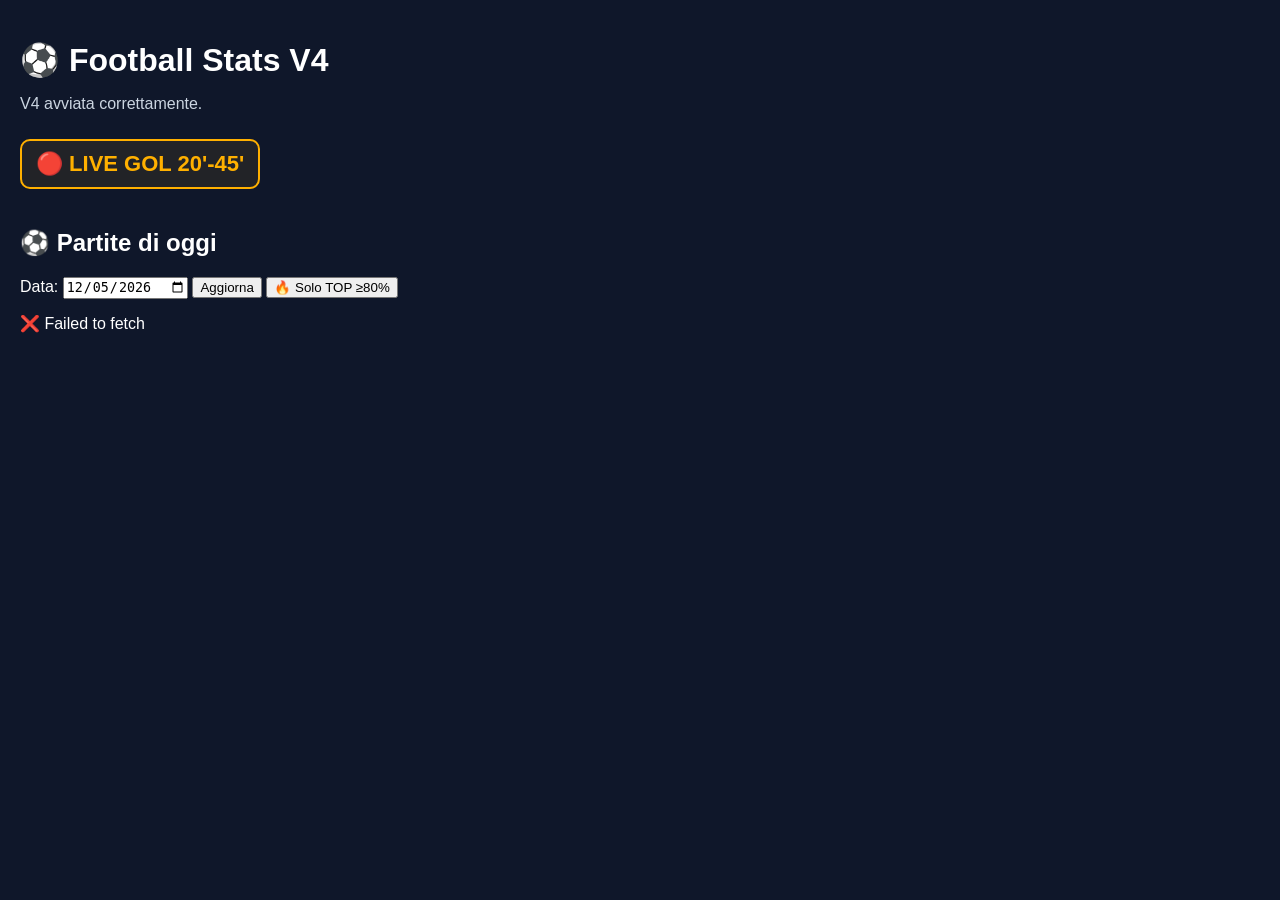
<file: index.html>
<!DOCTYPE html>
<html lang="it">
<head>
  <meta charset="UTF-8">
  <meta name="viewport" content="width=device-width, initial-scale=1.0">
  <title>Football Stats V4</title>
  <link rel="stylesheet" href="style.css">
</head>

<body>
  <h1>⚽ Football Stats V4</h1>
  <p>V4 avviata correttamente.</p>
  <a href="live.html" class="live-btn">
  🔴 LIVE GOL 20'-45'
  </a>
  <script src="app.js"></script>
</body>
</html>
</file>
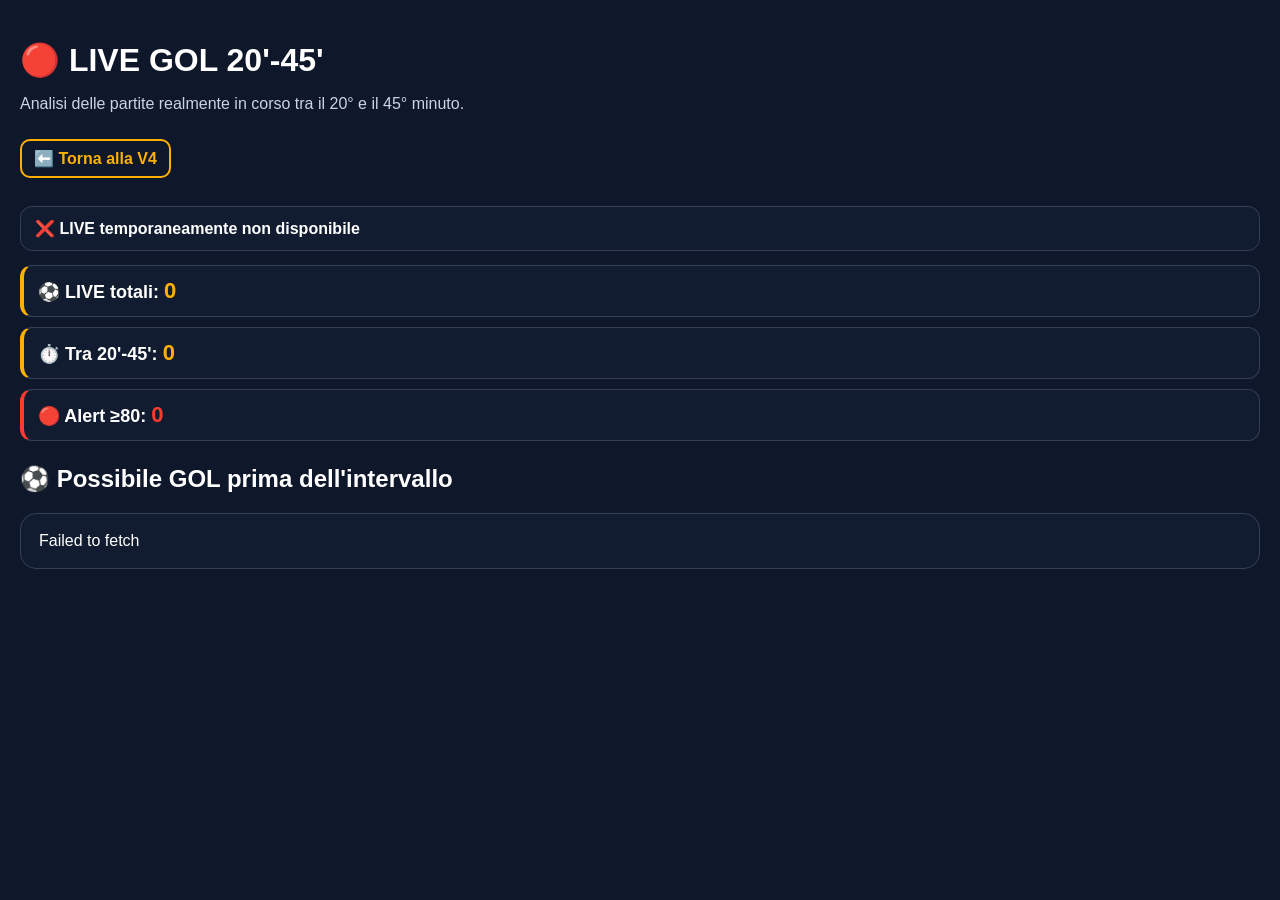
<file: live.html>
<!DOCTYPE html>
<html lang="it">

<head>
  <meta charset="UTF-8">
  <meta name="viewport" content="width=device-width, initial-scale=1.0">

  <title>LIVE GOL 20'-45'</title>

  <link rel="stylesheet" href="style.css">
</head>

<body>

  <h1>🔴 LIVE GOL 20'-45'</h1>

  <p>
    Analisi delle partite realmente in corso
    tra il 20° e il 45° minuto.
  </p>

  <a href="index.html">
    ⬅️ Torna alla V4
  </a>

  <div id="liveAlert">
    🔴 LIVE — ricerca partite in corso...
  </div>
<div id="liveCounters" class="live-counters">
  <div>⚽ LIVE totali: <strong id="liveTotal">0</strong></div>
  <div>⏱️ Tra 20'-45': <strong id="window2045">0</strong></div>
  <div>🔴 Alert ≥80: <strong id="alerts80">0</strong></div>
</div>
  <h2>⚽ Possibile GOL prima dell'intervallo</h2>

  <div id="liveMatches">
    Caricamento LIVE...
  </div>

  <script src="live.js"></script>

</body>
</html>
</file>
<file: style.css>
body {
  margin: 0;
  padding: 20px;
  font-family: Arial, sans-serif;
  background: #0f172a;
  color: white;
}

h1 {
  margin-bottom: 10px;
}

p {
  color: #cbd5e1;
}
.live-btn {
  display: inline-block;
  color: #ffb000;
  font-weight: 700;
  font-size: 22px;
  text-decoration: none;
  padding: 10px 14px;
  margin: 10px 0 20px;
  border: 2px solid #ffb000;
  border-radius: 10px;
  background: rgba(255, 176, 0, 0.08);
}

.live-btn:visited {
  color: #ffb000;
}
/* ===== PAGINA LIVE ===== */

#liveAlert {
  margin-top: 18px;
  padding: 12px 14px;
  border: 1px solid #334155;
  border-radius: 12px;
  background: #111c30;
  font-weight: 700;
}

.live-dot {
  display: inline-block;
  width: 14px;
  height: 14px;
  margin-right: 7px;
  border-radius: 50%;
  background: #ff3b30;
  vertical-align: middle;
}

.live-dot.idle {
  opacity: 0.5;
}

#liveAlert.live-active {
  border-color: #ff3b30;
  background: rgba(255, 59, 48, 0.12);
}

#liveAlert.live-active .live-dot {
  animation: liveDotBlink 0.8s infinite;
  box-shadow: 0 0 12px #ff3b30;
}

@keyframes liveDotBlink {
  0%, 100% {
    opacity: 1;
    transform: scale(1);
  }

  50% {
    opacity: 0.2;
    transform: scale(0.65);
  }
}

.live-card {
  background: #111c30;
  border: 1px solid #334155;
  border-radius: 16px;
  padding: 18px;
  margin: 18px 0;
}

.live-league {
  color: #cbd5e1;
  margin-bottom: 8px;
}

.live-score {
  font-size: 20px;
  margin: 10px 0;
}

.live-index {
  font-size: 20px;
  font-weight: 800;
  margin-top: 12px;
}

.live-index-number {
  color: #ffb000;
  font-size: 20px;
  margin-top: 8px;
}

.live-note {
  color: #94a3b8;
  margin-top: 10px;
  font-size: 14px;
}

a[href="index.html"] {
  display: inline-block;
  color: #ffb000;
  font-weight: 700;
  text-decoration: none;
  border: 2px solid #ffb000;
  border-radius: 10px;
  padding: 8px 12px;
  margin: 10px 0;
}

a[href="index.html"]:visited {
  color: #ffb000;
  }

/* ===== ALERT LIVE NELLA V4 ===== */

.live-btn.has-live-alert {
  background: rgba(255, 59, 48, 0.18);
  border-color: #ff3b30;
  color: #ffffff;
  box-shadow: 0 0 18px #ff3b30;
  animation: v4LiveAlertBlink 0.8s infinite;
}

.live-btn.has-live-alert:visited {
  color: #ffffff;
}

@keyframes v4LiveAlertBlink {
  0%, 100% {
    box-shadow: 0 0 8px #ff3b30;
    transform: scale(1);
  }

  50% {
    box-shadow: 0 0 24px #ff3b30;
    transform: scale(1.04);
  }
    }
/* ===== CONTATORI LIVE ===== */

.live-counters {
  display: grid;
  grid-template-columns: 1fr;
  gap: 10px;
  margin: 14px 0 24px;
}

.live-counters > div {
  background: #111c30;
  border: 1px solid #334155;
  border-left: 4px solid #ffb000;
  border-radius: 12px;
  padding: 12px 14px;
  font-size: 18px;
  font-weight: 700;
}

.live-counters strong {
  color: #ffb000;
  font-size: 22px;
}

.live-counters > div:last-child {
  border-left-color: #ff3b30;
}

.live-counters > div:last-child strong {
  color: #ff3b30;
}

/* ===== STATISTICHE PARTITA LIVE ===== */

.live-stat {
  display: flex;
  justify-content: space-between;
  align-items: center;
  gap: 12px;
  background: #0f172a;
  border: 1px solid #334155;
  border-radius: 10px;
  padding: 11px 13px;
  margin: 8px 0;
  font-size: 17px;
}

.live-stat strong {
  color: #ffb000;
  font-size: 19px;
  }
/* ===== BARRA INDICE GOL LIVE ===== */

.live-index-row {
  display: flex;
  justify-content: space-between;
  align-items: center;
  gap: 12px;
  margin-bottom: 9px;
}

.live-index-bar {
  width: 100%;
  height: 14px;
  background: #263244;
  border-radius: 20px;
  overflow: hidden;
}

.live-index-fill {
  height: 100%;
  border-radius: 20px;
  transition: width 0.5s ease;
}

/* 🟢 OSSERVAZIONE */
.live-index-fill.idx-watch {
  background: #22c55e;
}

.live-index-number.idx-watch strong {
  color: #22c55e;
}

/* 🟠 PRE-ALERT 70-79 */
.live-index-fill.idx-pre {
  background: #ffb000;
}

.live-index-number.idx-pre strong {
  color: #ffb000;
}

/* 🔴 ALERT GOL >=80 */
.live-index-fill.idx-alert {
  background: #ff3b30;
  box-shadow: 0 0 12px #ff3b30;
}

.live-index-number.idx-alert strong {
  color: #ff3b30;
}
</file>
